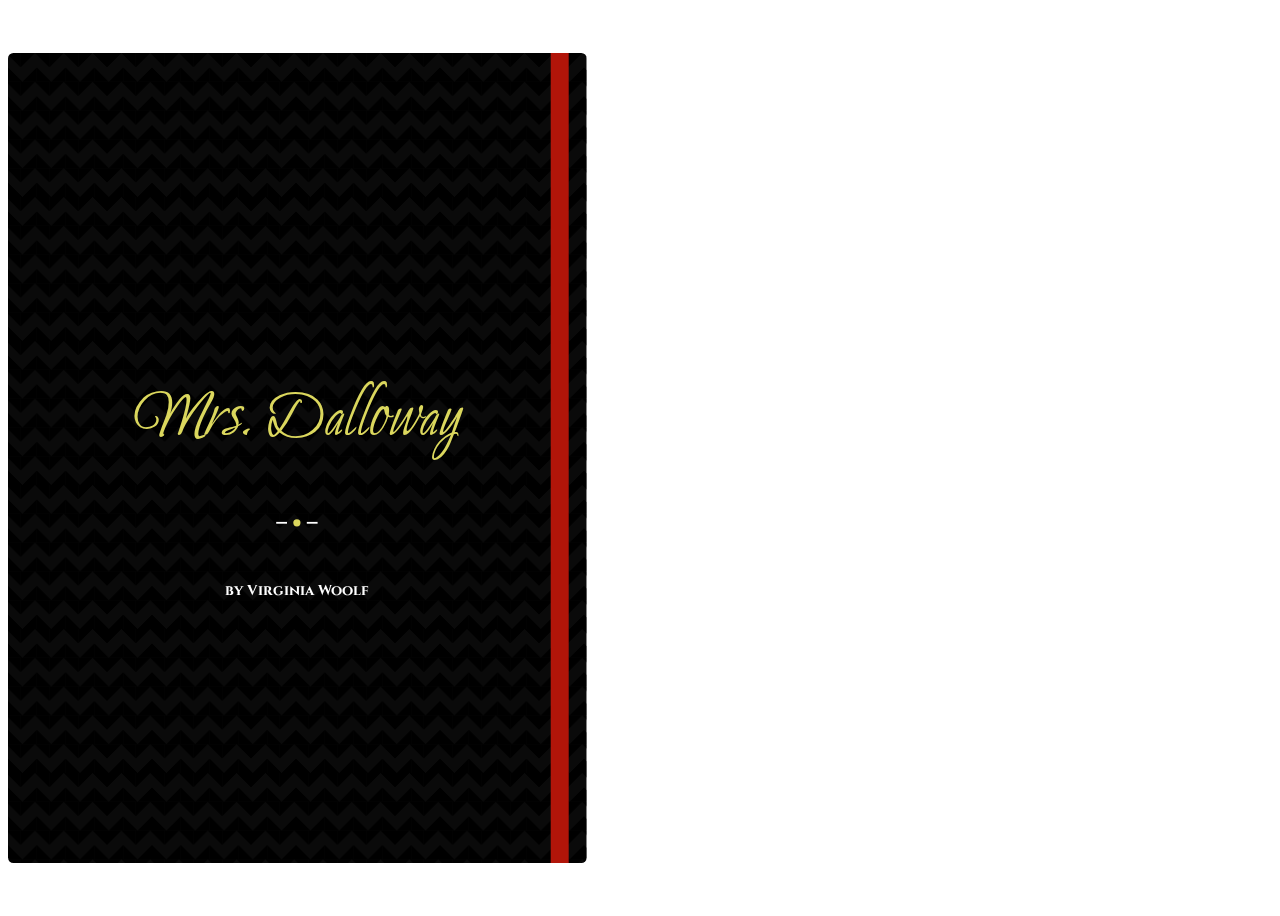
<file: templates/index.html>
<!DOCTYPE html>
<html lang="en">
<head>
    <meta charset="UTF-8">
    <meta name="viewport" content="width=device-width, initial-scale=1.0">
    <title>Journal Sentiment Analysis</title>
    <link rel="stylesheet" href="../static/css/book.css">
</head>
<body>
<main>
	<div class="book">
		<div class="book-cover">
			<div>
				<h1>Mrs. Dalloway</h1>
				<div class="separator"></div>
				<h2>by Virginia Woolf</h2>
			</div>
		</div>
		<div class="book-content">
			<h3>Journal Sentiment Analysis</h3>
            <textarea id="journalInput" placeholder="Type your journal entry here..."></textarea>
            <button onclick="analyzeJournal()">Analyze</button>
            <div class="report" id="report"></div>
		</div>
	</div>


    <script>
        function analyzeJournal() {
            var journalText = document.getElementById("journalInput").value;
            var reportElement = document.getElementById("report");
            reportElement.innerHTML = "";

            // Send journal text to server for analysis
            fetch('/analyze', {
                method: 'POST',
                headers: {
                    'Content-Type': 'application/x-www-form-urlencoded',
                },
                body: 'journalText=' + encodeURIComponent(journalText)
            })
            .then(response => response.json())
            .then(data => {
                var positiveWords = data.positive_words;
                var negativeWords = data.negative_words;
                var focusedWords = data.focused_words;
                var overallPolarity = data.overall_polarity;

                // Display positive words
                positiveWords.forEach(function(wordObj) {
                    var wordElement = document.createElement("span");
                    wordElement.className = "word positive";
                    wordElement.style.fontSize = (wordObj[1] * 20 + 100) + "%";
                    wordElement.innerText = wordObj[0] + " ";
                    reportElement.appendChild(wordElement);
                });

                // Display negative words
                negativeWords.forEach(function(wordObj) {
                    var wordElement = document.createElement("span");
                    wordElement.className = "word negative";
                    wordElement.style.fontSize = (wordObj[1] * -20 + 100) + "%";
                    wordElement.innerText = wordObj[0] + " ";
                    reportElement.appendChild(wordElement);
                });

                // Display focused words
                focusedWords.forEach(function(word) {
                    var wordElement = document.createElement("span");
                    wordElement.className = "word neutral";
                    wordElement.innerText = word + " ";
                    reportElement.appendChild(wordElement);
                });

                // Display overall polarity
                var polarityElement = document.createElement("p");
                polarityElement.innerText = "Overall Polarity: " + overallPolarity;
                reportElement.appendChild(polarityElement);
            });
        }
    </script>
</main>
</body>
</html>
</file>
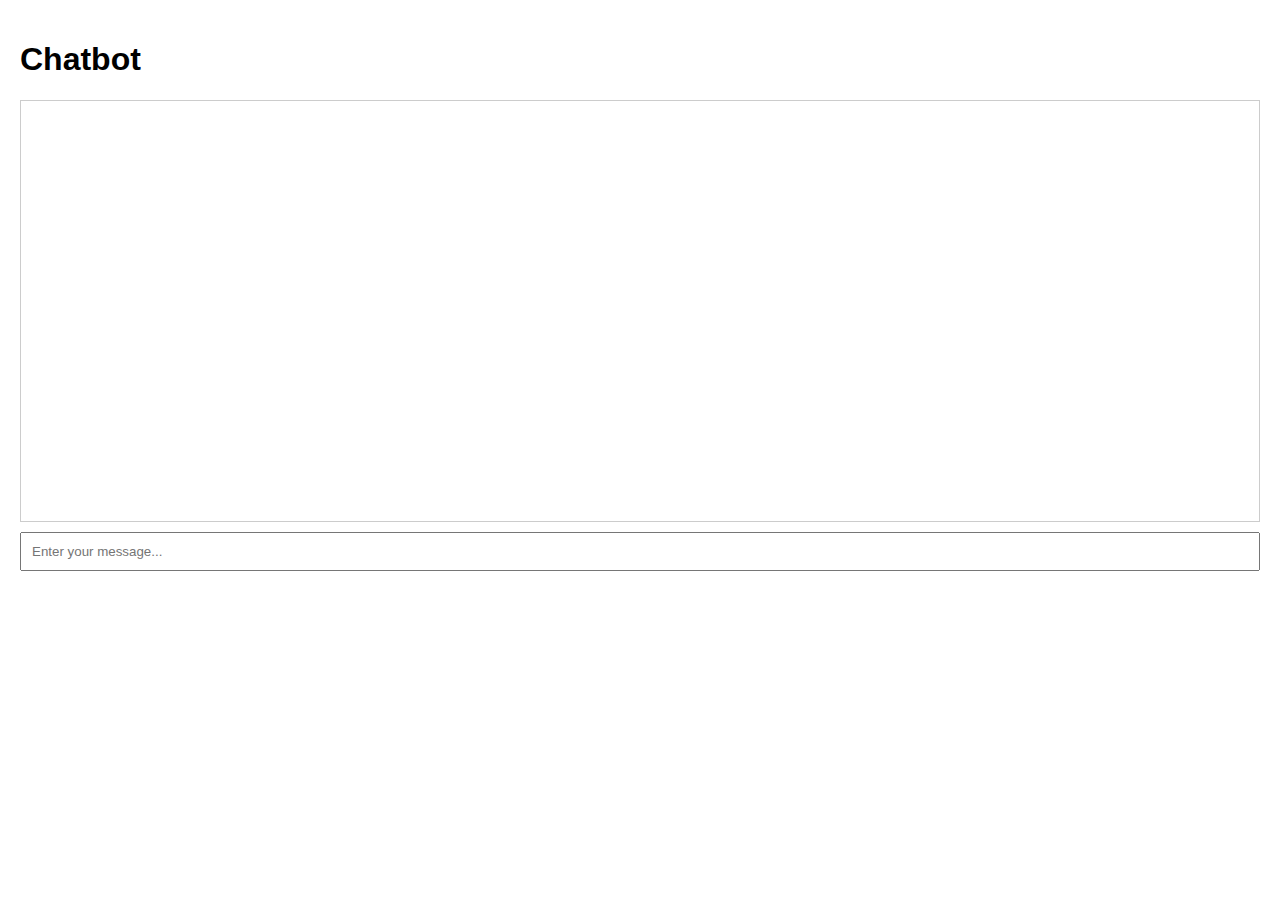
<file: templates/chatindex.html>
<!DOCTYPE html>
<html>
<head>
    <title>Chatbot</title>
    <style>
        /* Add your custom CSS styles here */
        body {
            font-family: Arial, sans-serif;
            margin: 0;
            padding: 20px;
        }

        .chat-container {
            border: 1px solid #ccc;
            padding: 10px;
            height: 400px;
            overflow-y: scroll;
        }

        .user-message {
            background-color: #f1f1f1;
            padding: 10px;
            margin-bottom: 10px;
            text-align: right;
        }

        .bot-message {
            background-color: #e2f3ff;
            padding: 10px;
            margin-bottom: 10px;
        }

        input[type="text"] {
            width: 100%;
            padding: 10px;
            margin-top: 10px;
            box-sizing: border-box;
        }
    </style>
</head>
<body>
    <h1>Chatbot</h1>
    <div class="chat-container" id="chat-container"></div>
    <input type="text" id="user-input" placeholder="Enter your message...">
    
    <script>
        // Add your JavaScript code here
        const chatContainer = document.getElementById('chat-container');
        const userInput = document.getElementById('user-input');

        function addUserMessage(message) {
            const userMessageElement = document.createElement('div');
            userMessageElement.classList.add('user-message');
            userMessageElement.textContent = message;
            chatContainer.appendChild(userMessageElement);
        }

        function addBotMessage(message) {
            const botMessageElement = document.createElement('div');
            botMessageElement.classList.add('bot-message');
            botMessageElement.textContent = message;
            chatContainer.appendChild(botMessageElement);
        }

        function handleUserInput(event) {
            if (event.key === 'Enter') {
                const userMessage = userInput.value;
                if (userMessage.trim() !== '') {
                    addUserMessage(userMessage);
                    sendUserMessage(userMessage);
                    userInput.value = '';
                }
            }
        }

        function sendUserMessage(message) {
            // Make an AJAX request to your backend API with the user's message
            // In this example, we're using the Fetch API
            fetch('/chat', {
                method: 'POST',
                headers: {
                    'Content-Type': 'application/json'
                },
                body: JSON.stringify({ message: message })
            })
            .then(response => response.json())
            .then(data => {
                // Handle the response from the server
                const botResponse = data.response;
                addBotMessage(botResponse);
            })
            .catch(error => {
                console.error('Error:', error);
            });
        }

        userInput.addEventListener('keydown', handleUserInput);
    </script>
</body>
</html>
</file>
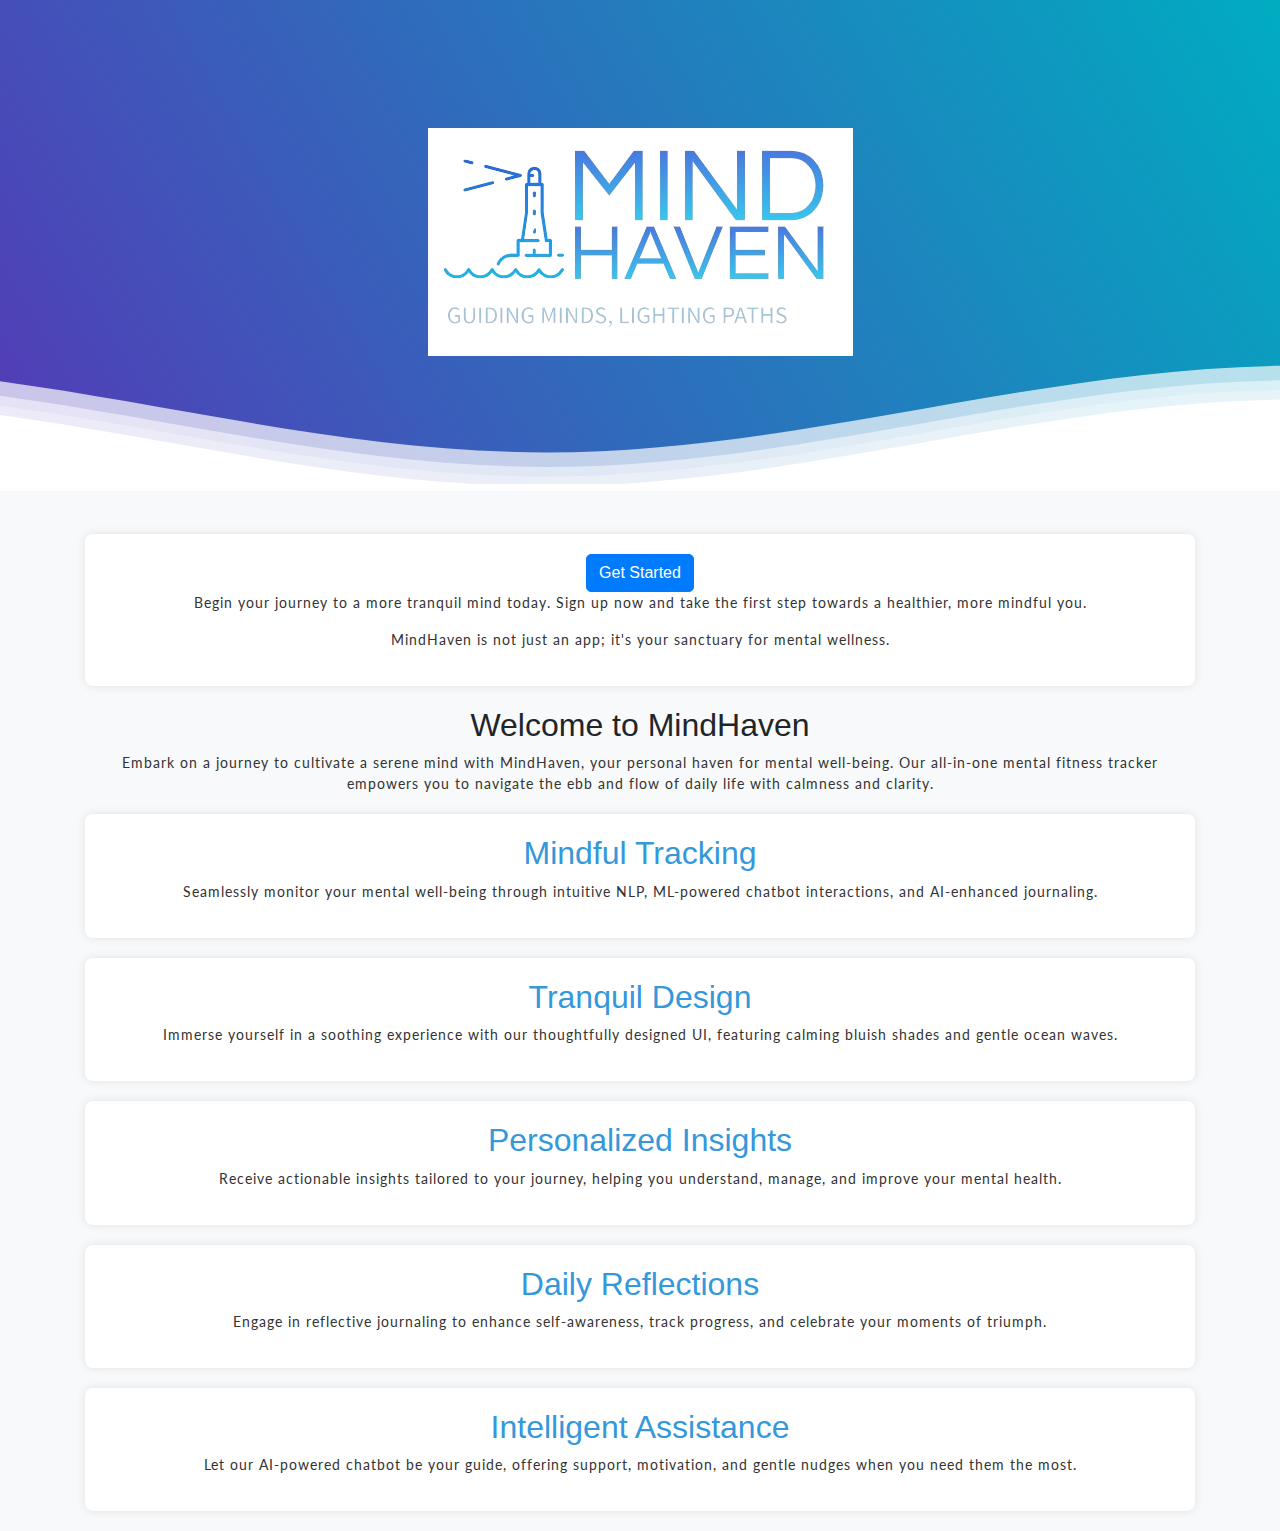
<file: templates/home.html>
<!DOCTYPE html>
<html lang="en">
<head>
    <meta charset="UTF-8">
    <meta name="viewport" content="width=device-width, initial-scale=1.0">
    <title>Mind Haven</title>
    <link rel="stylesheet" href="https://stackpath.bootstrapcdn.com/bootstrap/4.3.1/css/bootstrap.min.css">
    <link rel="stylesheet" href="../static/css/home.css">
    <style>
        @import url(//fonts.googleapis.com/css?family=Lato:300:400);
    </style>
</head>
<body>
<div class="header">

    <!--Content before waves-->
    <div class="inner-header flex">
    <img src="../static/image/logo-white.png" alt="Mind Haven">
    </div>
    <!--Waves Container-->
    <div>
    <svg class="waves" xmlns="http://www.w3.org/2000/svg" xmlns:xlink="http://www.w3.org/1999/xlink"
    viewBox="0 24 150 28" preserveAspectRatio="none" shape-rendering="auto">
    <defs>
    <path id="gentle-wave" d="M-160 44c30 0 58-18 88-18s 58 18 88 18 58-18 88-18 58 18 88 18 v44h-352z" />
    </defs>
    <g class="parallax">
    <use xlink:href="#gentle-wave" x="48" y="0" fill="rgba(255,255,255,0.7" />
    <use xlink:href="#gentle-wave" x="48" y="3" fill="rgba(255,255,255,0.5)" />
    <use xlink:href="#gentle-wave" x="48" y="5" fill="rgba(255,255,255,0.3)" />
    <use xlink:href="#gentle-wave" x="48" y="7" fill="#fff" />
    </g>
    </svg>
    </div>
    <!--Waves end-->
    
    </div>
    <!--Header ends-->
    
    <!--Content starts-->
    <div class="container">
      <div class="feature-box">
        <a href="/register" class="btn btn-primary">Get Started</a>
      <p>Begin your journey to a more tranquil mind today. Sign up now and take the first step towards a healthier, more mindful you.</p>
      <p> MindHaven is not just an app; it's your sanctuary for mental wellness.</p>
    </div>
      <h2>Welcome to MindHaven</h2>
        <p>Embark on a journey to cultivate a serene mind with MindHaven, your personal haven for mental well-being. Our all-in-one mental fitness tracker empowers you to navigate the ebb and flow of daily life with calmness and clarity.</p>

        <div class="feature-box">
            <h2>Mindful Tracking</h2>
            <p>Seamlessly monitor your mental well-being through intuitive NLP, ML-powered chatbot interactions, and AI-enhanced journaling.</p>
        </div>

        <div class="feature-box">
            <h2>Tranquil Design</h2>
            <p>Immerse yourself in a soothing experience with our thoughtfully designed UI, featuring calming bluish shades and gentle ocean waves.</p>
        </div>

        <div class="feature-box">
            <h2>Personalized Insights</h2>
            <p>Receive actionable insights tailored to your journey, helping you understand, manage, and improve your mental health.</p>
        </div>

        <div class="feature-box">
            <h2>Daily Reflections</h2>
            <p>Engage in reflective journaling to enhance self-awareness, track progress, and celebrate your moments of triumph.</p>
        </div>

        <div class="feature-box">
            <h2>Intelligent Assistance</h2>
            <p>Let our AI-powered chatbot be your guide, offering support, motivation, and gentle nudges when you need them the most.</p>
        </div>
        
    </div>
    <!--Content ends-->
    
</body>
</html>
</file>
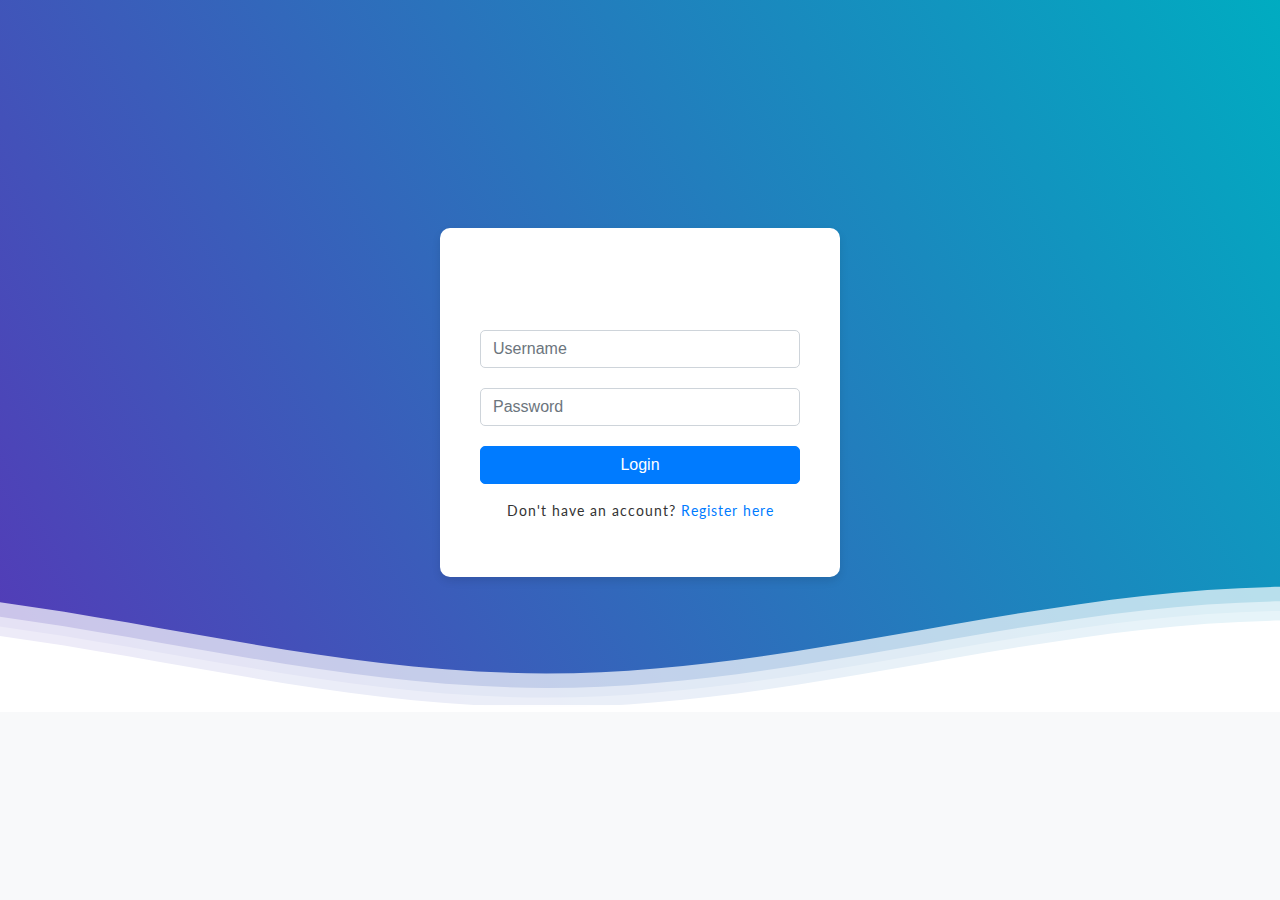
<file: templates/login.html>
<!DOCTYPE html>
<html lang="en">
<head>
    <meta charset="UTF-8">
    <meta name="viewport" content="width=device-width, initial-scale=1.0">
    <title>Login</title>
    <link rel="stylesheet" href="https://stackpath.bootstrapcdn.com/bootstrap/4.3.1/css/bootstrap.min.css">
    <link rel="stylesheet" href="../static/css/home.css">
    <link rel="stylesheet" href="../static/css/login.css">
    <style>
        @import url(//fonts.googleapis.com/css?family=Lato:300:400);
 
    </style>
</head>
<body>
    <div class="header">

        <!--Content before waves-->
        <div class="inner-header flex">
        <div class="container">
            <div class="form-container">
                <h2 class="mb-4">Login</h2>
                <form action="/login" method="POST">
                    <div class="form-group">
                        <input type="text" class="form-control" name="username" placeholder="Username" required>
                    </div>
                    <div class="form-group">
                        <input type="password" class="form-control" name="password" placeholder="Password" required>
                    </div>
                    <button type="submit" class="btn btn-primary btn-block">Login</button>
                </form>
                <p class="mt-3">Don't have an account? <a href="/register">Register here</a></p>
            </div>
        </div>
        </div>
        
        <!--Waves Container-->
        <div>
        <svg class="waves" xmlns="http://www.w3.org/2000/svg" xmlns:xlink="http://www.w3.org/1999/xlink"
        viewBox="0 24 150 28" preserveAspectRatio="none" shape-rendering="auto">
        <defs>
        <path id="gentle-wave" d="M-160 44c30 0 58-18 88-18s 58 18 88 18 58-18 88-18 58 18 88 18 v44h-352z" />
        </defs>
        <g class="parallax">
        <use xlink:href="#gentle-wave" x="48" y="0" fill="rgba(255,255,255,0.7" />
        <use xlink:href="#gentle-wave" x="48" y="3" fill="rgba(255,255,255,0.5)" />
        <use xlink:href="#gentle-wave" x="48" y="5" fill="rgba(255,255,255,0.3)" />
        <use xlink:href="#gentle-wave" x="48" y="7" fill="#fff" />
        </g>
        </svg>
        </div>
        <!--Waves end-->
        
        </div>
    
</body>
</html>
</file>
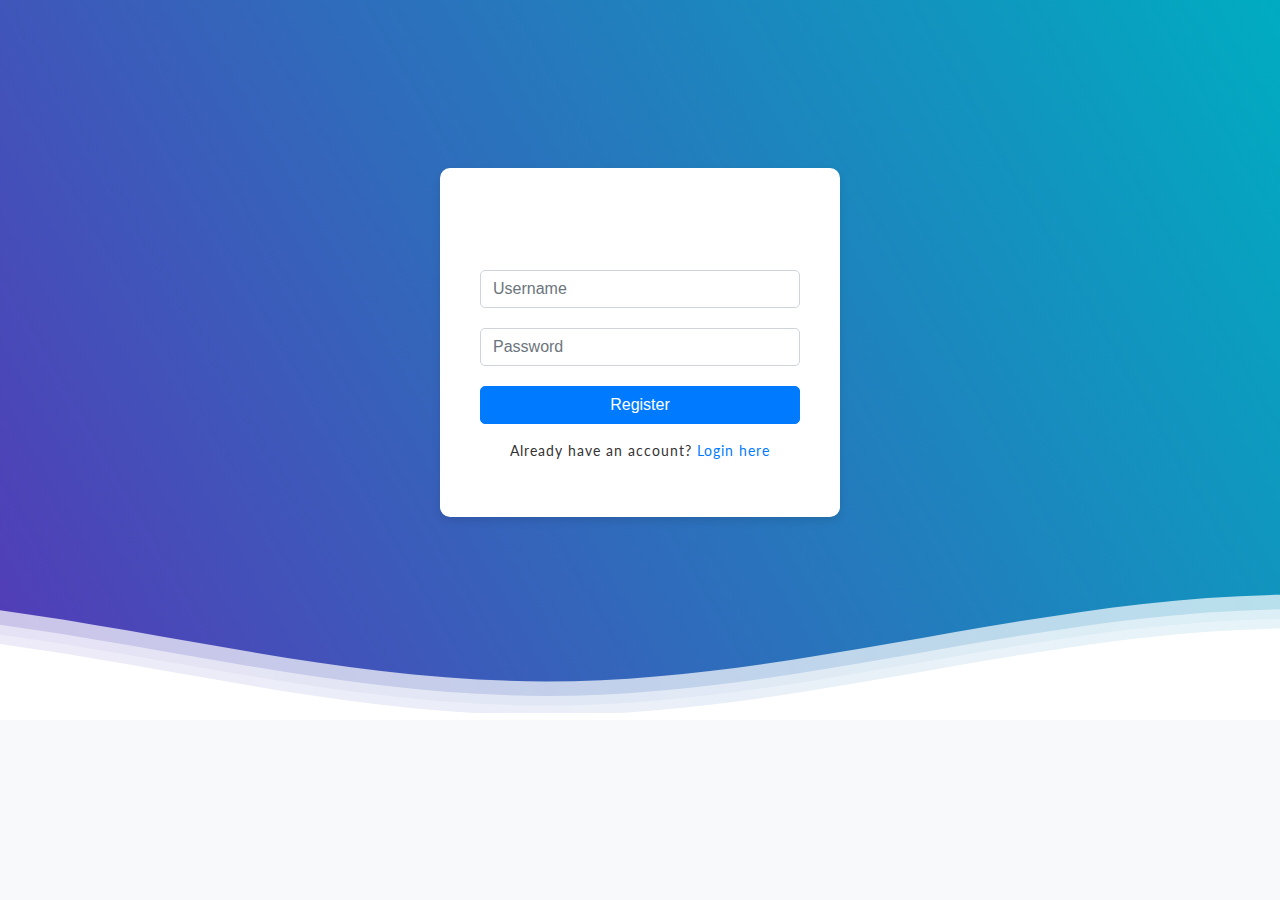
<file: templates/register.html>
<!DOCTYPE html>
<html lang="en">
<head>
    <meta charset="UTF-8">
    <meta name="viewport" content="width=device-width, initial-scale=1.0">
    <title>Register</title>
    <link rel="stylesheet" href="https://stackpath.bootstrapcdn.com/bootstrap/4.3.1/css/bootstrap.min.css">
    <style>
        @import url(//fonts.googleapis.com/css?family=Lato:300:400);


h1 {
  font-family: 'Lato', sans-serif;
  font-weight:300;
  letter-spacing: 2px;
  font-size:48px;
}
p {
  font-family: 'Lato', sans-serif;
  letter-spacing: 1px;
  font-size:14px;
  color: #333333;
}

.header {
  position:relative;
  text-align:center;
  background: linear-gradient(60deg, rgba(84,58,183,1) 0%, rgba(0,172,193,1) 100%);
  color:white;
}
.logo {
  width:50px;
  fill:white;
  padding-right:15px;
  display:inline-block;
  vertical-align: middle;
}

.inner-header {
  height:65vh;
  width:100%;
  margin: 0;
  padding: 0;
}

.flex { /*Flexbox for containers*/
  display: flex;
  justify-content: center;
  align-items: center;
  text-align: center;
}

.waves {
  position:relative;
  width: 100%;
  height:15vh;
  margin-bottom:-7px; /*Fix for safari gap*/
  min-height:100px;
  max-height:150px;
}

.content {
  position:relative;
  height:20vh;
  text-align:center;
  background-color: white;
}

/* Animation */

.parallax > use {
  animation: move-forever 25s cubic-bezier(.55,.5,.45,.5)     infinite;
}
.parallax > use:nth-child(1) {
  animation-delay: -2s;
  animation-duration: 7s;
}
.parallax > use:nth-child(2) {
  animation-delay: -3s;
  animation-duration: 10s;
}
.parallax > use:nth-child(3) {
  animation-delay: -4s;
  animation-duration: 13s;
}
.parallax > use:nth-child(4) {
  animation-delay: -5s;
  animation-duration: 20s;
}
@keyframes move-forever {
  0% {
   transform: translate3d(-90px,0,0);
  }
  100% { 
    transform: translate3d(85px,0,0);
  }
}
/*Shrinking for mobile*/
@media (max-width: 768px) {
  .waves {
    height:40px;
    min-height:40px;
  }
  .content {
    height:30vh;
  }
  h1 {
    font-size:24px;
  }
}
        body {
            background-color: #f8f9fa;
            font-family: Arial, sans-serif;
        }
        .container {
            margin-top: 100px;
        }
        .form-container {
            max-width: 400px;
            margin: auto;
            background-color: #fff;
            padding: 40px;
            border-radius: 10px;
            box-shadow: 0 4px 8px rgba(0,0,0,0.1);
        }
        .form-group {
            margin-bottom: 20px;
        }
        .form-control {
            border-radius: 5px;
        }
        .btn-primary {
            border-radius: 5px;
        }
    </style>
</head>
<body>
    <div class="header">

        <!--Content before waves-->
        <div class="inner-header flex">
        <!--Just the logo.. Don't mind this-->
        
        <div class="container">
            <div class="form-container">
                <h2 class="mb-4">Register</h2>
                <form action="/register" method="POST">
                    <div class="form-group">
                        <input type="text" class="form-control" name="username" placeholder="Username" required>
                    </div>
                    <div class="form-group">
                        <input type="password" class="form-control" name="password" placeholder="Password" required>
                    </div>
                    <button type="submit" class="btn btn-primary btn-block">Register</button>
                </form>
                <p class="mt-3">Already have an account? <a href="/login">Login here</a></p>
            </div>
        </div>
        </div>
        
        <!--Waves Container-->
        <div>
        <svg class="waves" xmlns="http://www.w3.org/2000/svg" xmlns:xlink="http://www.w3.org/1999/xlink"
        viewBox="0 24 150 28" preserveAspectRatio="none" shape-rendering="auto">
        <defs>
        <path id="gentle-wave" d="M-160 44c30 0 58-18 88-18s 58 18 88 18 58-18 88-18 58 18 88 18 v44h-352z" />
        </defs>
        <g class="parallax">
        <use xlink:href="#gentle-wave" x="48" y="0" fill="rgba(255,255,255,0.7" />
        <use xlink:href="#gentle-wave" x="48" y="3" fill="rgba(255,255,255,0.5)" />
        <use xlink:href="#gentle-wave" x="48" y="5" fill="rgba(255,255,255,0.3)" />
        <use xlink:href="#gentle-wave" x="48" y="7" fill="#fff" />
        </g>
        </svg>
        </div>
        <!--Waves end-->
        
        </div>
    
</body>
</html>
</file>
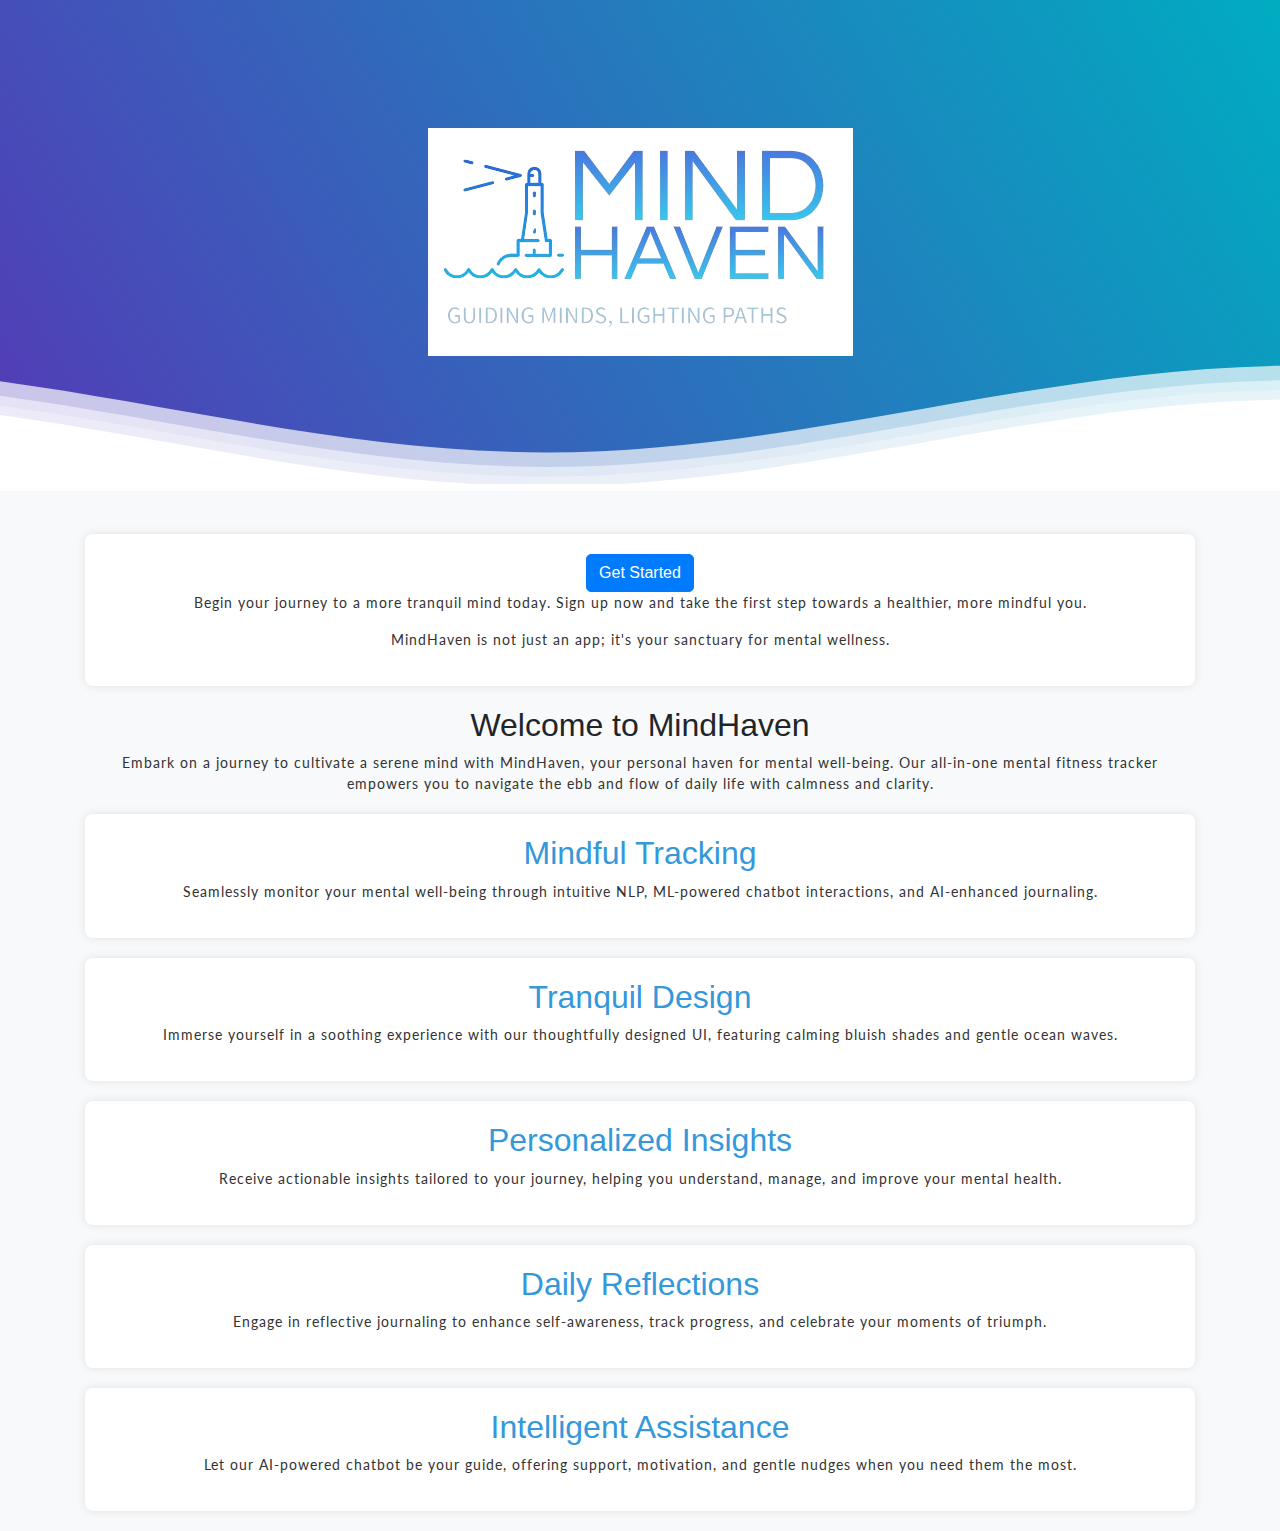
<file: api/templates/home.html>
<!DOCTYPE html>
<html lang="en">
<head>
    <meta charset="UTF-8">
    <meta name="viewport" content="width=device-width, initial-scale=1.0">
    <title>Mind Haven</title>
    <link rel="stylesheet" href="https://stackpath.bootstrapcdn.com/bootstrap/4.3.1/css/bootstrap.min.css">
    <link rel="stylesheet" href="../static/css/home.css">
    <style>
        @import url(//fonts.googleapis.com/css?family=Lato:300:400);
    </style>
</head>
<body>
<div class="header">

    <!--Content before waves-->
    <div class="inner-header flex">
    <img src="../static/image/logo-white.png" alt="Mind Haven">
    </div>
    <!--Waves Container-->
    <div>
    <svg class="waves" xmlns="http://www.w3.org/2000/svg" xmlns:xlink="http://www.w3.org/1999/xlink"
    viewBox="0 24 150 28" preserveAspectRatio="none" shape-rendering="auto">
    <defs>
    <path id="gentle-wave" d="M-160 44c30 0 58-18 88-18s 58 18 88 18 58-18 88-18 58 18 88 18 v44h-352z" />
    </defs>
    <g class="parallax">
    <use xlink:href="#gentle-wave" x="48" y="0" fill="rgba(255,255,255,0.7" />
    <use xlink:href="#gentle-wave" x="48" y="3" fill="rgba(255,255,255,0.5)" />
    <use xlink:href="#gentle-wave" x="48" y="5" fill="rgba(255,255,255,0.3)" />
    <use xlink:href="#gentle-wave" x="48" y="7" fill="#fff" />
    </g>
    </svg>
    </div>
    <!--Waves end-->
    
    </div>
    <!--Header ends-->
    
    <!--Content starts-->
    <div class="container">
      <div class="feature-box">
        <a href="/chatbot" class="btn btn-primary">Get Started</a>
      <p>Begin your journey to a more tranquil mind today. Sign up now and take the first step towards a healthier, more mindful you.</p>
      <p> MindHaven is not just an app; it's your sanctuary for mental wellness.</p>
    </div>
      <h2>Welcome to MindHaven</h2>
        <p>Embark on a journey to cultivate a serene mind with MindHaven, your personal haven for mental well-being. Our all-in-one mental fitness tracker empowers you to navigate the ebb and flow of daily life with calmness and clarity.</p>

        <div class="feature-box">
            <h2>Mindful Tracking</h2>
            <p>Seamlessly monitor your mental well-being through intuitive NLP, ML-powered chatbot interactions, and AI-enhanced journaling.</p>
        </div>

        <div class="feature-box">
            <h2>Tranquil Design</h2>
            <p>Immerse yourself in a soothing experience with our thoughtfully designed UI, featuring calming bluish shades and gentle ocean waves.</p>
        </div>

        <div class="feature-box">
            <h2>Personalized Insights</h2>
            <p>Receive actionable insights tailored to your journey, helping you understand, manage, and improve your mental health.</p>
        </div>

        <div class="feature-box">
            <h2>Daily Reflections</h2>
            <p>Engage in reflective journaling to enhance self-awareness, track progress, and celebrate your moments of triumph.</p>
        </div>

        <div class="feature-box">
            <h2>Intelligent Assistance</h2>
            <p>Let our AI-powered chatbot be your guide, offering support, motivation, and gentle nudges when you need them the most.</p>
        </div>
        
    </div>
    <!--Content ends-->
    
</body>
</html>
</file>
<file: static/css/book.css>
@import url("https://fonts.googleapis.com/css2?family=Cinzel:wght@400;500&family=Petemoss&display=swap");

* {
	box-sizing: border-box;
	
}

.journal{
	justify-content: center;
	align-items: center;
}


.book {
	--book-height: 100vh;
	--book-ratio: 1.4;
}

.book > div {
	height: var(--book-height);
	width: calc(var(--book-height) / var(--book-ratio));
	overflow: auto;
	background-color: #0a0a0a;
	transform: scale(0.9);
	border-radius: 6px;
	transform-origin: left;
}

.book-cover {
	display: flex;
	justify-content: center;
	align-items: center;
	position: absolute;
	z-index: 9;
	text-align: center;
	font-family: "Cinzel", serif;
	background: linear-gradient(135deg, black 25%, transparent 25%) -50px 0,
		linear-gradient(225deg, black 25%, transparent 25%) -50px 0,
		linear-gradient(315deg, black 25%, transparent 25%),
		linear-gradient(45deg, black 25%, transparent 25%);
	background-size: 2em 2em;
	background-color: #232323;
	color: white;
	transition: transform 2s;
}

.book-cover::before {
	content: "";
	position: absolute;
	width: 20px;
	right: 20px;
	top: 0;
	bottom: 0;
	background-color: #b11509;
}

h1 {
	font-family: "Petemoss", cursive;
	font-size: 98px;
	font-weight: 300;
	color: #dbd75d;
}

h2 {
	font-size: 16px;
}

.separator {
	--separator-size: 8px;
	width: var(--separator-size);
	height: var(--separator-size);
	background-color: #dbd75d;
	margin: 50px auto 60px auto;
	border-radius: 50%;
	position: relative;
}

.separator::after,
.separator::before {
	content: "";
	position: absolute;
	width: 12px;
	background-color: white;
	height: 2px;
	top: calc(50% - 1px);
}

.separator::after {
	left: 15px;
}

.separator::before {
	right: 15px;
}

.book-content {
	transform: scale(0.9) translateY(30px);
	background-color: white !important;
	transition: all 0.3s 1s;
}

.book-content h3,
.book-content p {
	opacity: 0;
	transition: all 0.3s 0.3s;
}

h3 {
	padding: 30px;
}

p {
	padding: 0px 30px 10px 30px;
	text-align: justify;
	font-size: 14px;
}

.book-cover > div {
	transition: opacity 0s 0.6s;
}

.book:hover > .book-cover {
	transform: rotateY(180deg) scale(0.9);
}

.book:hover > .book-cover > div {
	opacity: 0;
}

.book:hover > .book-content {
	transform: scale(0.9) translateY(0px);
}

.book:hover > .book-content h3,
.book:hover > .book-content p {
	opacity: 1;
}
textarea {
    width: 100%;
    height: 150px;
    margin: 10px 0;
    padding: 10px;
    border: 1px solid #ccc;
    border-radius: 4px;
}
button {
	padding: 10px;
	margin-left: 50%;
    border: none;
    border-radius: 3px;
    font-size: 1em;
    /* background: rgb(0, 196, 65); */
    background: #579ffb;;
    color: #fff;
    font-weight: bold;
    cursor: pointer;
    transition: background 0.23s;
  }
  button:hover {
    /* background: rgb(0, 180, 50); */
    background: #4c8adb;
  }
  

.report {
    text-align: center;
    margin-top: 20px;
}

.word {
    margin: 2px;
    padding: 3px;
    font-weight: bold;
}

.positive {
    color: green;
}

.negative {
    color: red;
}

.neutral {
    color: black;
}
</file>
<file: static/css/home.css>
body {
    margin:0;
  }
  
  h1 {
    font-family: 'Lato', sans-serif;
    font-weight:300;
    letter-spacing: 2px;
    font-size:48px;
  }
  p {
    font-family: 'Lato', sans-serif;
    letter-spacing: 1px;
    font-size:14px;
    color: #333333;
  }
  
  .header {
    position:relative;
    text-align:center;
    background: linear-gradient(60deg, rgba(84,58,183,1) 0%, rgba(0,172,193,1) 100%);
    color:white;
  }
  .logo {
    width:50px;
    fill:white;
    padding-right:15px;
    display:inline-block;
    vertical-align: middle;
  }
  
  .inner-header {
    width:100%;
    margin: 0;
    padding-top: 10%;
  }
  
  .flex { /*Flexbox for containers*/
    display: flex;
    justify-content: center;
    align-items: center;
    text-align: center;
  }
  
  .waves {
    position:relative;
    width: 100%;
    height:15vh;
    margin-bottom:-7px; /*Fix for safari gap*/
    min-height:100px;
    max-height:150px;
  }
  
  .content {
    position:relative;
    height:20vh;
    text-align:center;
    background-color: white;
  }
  
  /* Animation */
  
  .parallax > use {
    animation: move-forever 25s cubic-bezier(.55,.5,.45,.5)     infinite;
  }
  .parallax > use:nth-child(1) {
    animation-delay: -2s;
    animation-duration: 7s;
  }
  .parallax > use:nth-child(2) {
    animation-delay: -3s;
    animation-duration: 10s;
  }
  .parallax > use:nth-child(3) {
    animation-delay: -4s;
    animation-duration: 13s;
  }
  .parallax > use:nth-child(4) {
    animation-delay: -5s;
    animation-duration: 20s;
  }
  @keyframes move-forever {
    0% {
     transform: translate3d(-90px,0,0);
    }
    100% { 
      transform: translate3d(85px,0,0);
    }
  }
  /*Shrinking for mobile*/
  @media (max-width: 768px) {
    .waves {
      height:40px;
      min-height:40px;
    }
    .content {
      height:30vh;
    }
  }
          body {
              background-color: #f8f9fa;
              font-family: Arial, sans-serif;
          }
          .container {
              text-align: center;
              margin-top: 50px;
          }
          .btn-primary {
              border-radius: 5px;
          }
          .feature-box {
            margin: 20px 0;
            padding: 20px;
            background-color: #fff;
            border-radius: 8px;
            box-shadow: 0 0 10px rgba(0, 0, 0, 0.1);
        }

        .feature-box h2 {
            color: #3498db;
        }
</file>
<file: static/css/login.css>
body {
    background-color: #f8f9fa;
    font-family: Arial, sans-serif;
}
.container {
    margin-top: 100px;
}
.form-container {
    max-width: 400px;
    margin: auto;
    background-color: #fff;
    padding: 40px;
    border-radius: 10px;
    box-shadow: 0 4px 8px rgba(0,0,0,0.1);
}
.form-group {
    margin-bottom: 20px;
}
.form-control {
    border-radius: 5px;
}
.btn-primary {
    border-radius: 5px;
}
</file>
<file: api/static/css/home.css>
body {
    margin:0;
  }
  
  h1 {
    font-family: 'Lato', sans-serif;
    font-weight:300;
    letter-spacing: 2px;
    font-size:48px;
  }
  p {
    font-family: 'Lato', sans-serif;
    letter-spacing: 1px;
    font-size:14px;
    color: #333333;
  }
  
  .header {
    position:relative;
    text-align:center;
    background: linear-gradient(60deg, rgba(84,58,183,1) 0%, rgba(0,172,193,1) 100%);
    color:white;
  }
  .logo {
    width:50px;
    fill:white;
    padding-right:15px;
    display:inline-block;
    vertical-align: middle;
  }
  
  .inner-header {
    width:100%;
    margin: 0;
    padding-top: 10%;
  }
  
  .flex { /*Flexbox for containers*/
    display: flex;
    justify-content: center;
    align-items: center;
    text-align: center;
  }
  
  .waves {
    position:relative;
    width: 100%;
    height:15vh;
    margin-bottom:-7px; /*Fix for safari gap*/
    min-height:100px;
    max-height:150px;
  }
  
  .content {
    position:relative;
    height:20vh;
    text-align:center;
    background-color: white;
  }
  
  /* Animation */
  
  .parallax > use {
    animation: move-forever 25s cubic-bezier(.55,.5,.45,.5)     infinite;
  }
  .parallax > use:nth-child(1) {
    animation-delay: -2s;
    animation-duration: 7s;
  }
  .parallax > use:nth-child(2) {
    animation-delay: -3s;
    animation-duration: 10s;
  }
  .parallax > use:nth-child(3) {
    animation-delay: -4s;
    animation-duration: 13s;
  }
  .parallax > use:nth-child(4) {
    animation-delay: -5s;
    animation-duration: 20s;
  }
  @keyframes move-forever {
    0% {
     transform: translate3d(-90px,0,0);
    }
    100% { 
      transform: translate3d(85px,0,0);
    }
  }
  /*Shrinking for mobile*/
  @media (max-width: 768px) {
    .waves {
      height:40px;
      min-height:40px;
    }
    .content {
      height:30vh;
    }
  }
          body {
              background-color: #f8f9fa;
              font-family: Arial, sans-serif;
          }
          .container {
              text-align: center;
              margin-top: 50px;
          }
          .btn-primary {
              border-radius: 5px;
          }
          .feature-box {
            margin: 20px 0;
            padding: 20px;
            background-color: #fff;
            border-radius: 8px;
            box-shadow: 0 0 10px rgba(0, 0, 0, 0.1);
        }

        .feature-box h2 {
            color: #3498db;
        }
</file>
